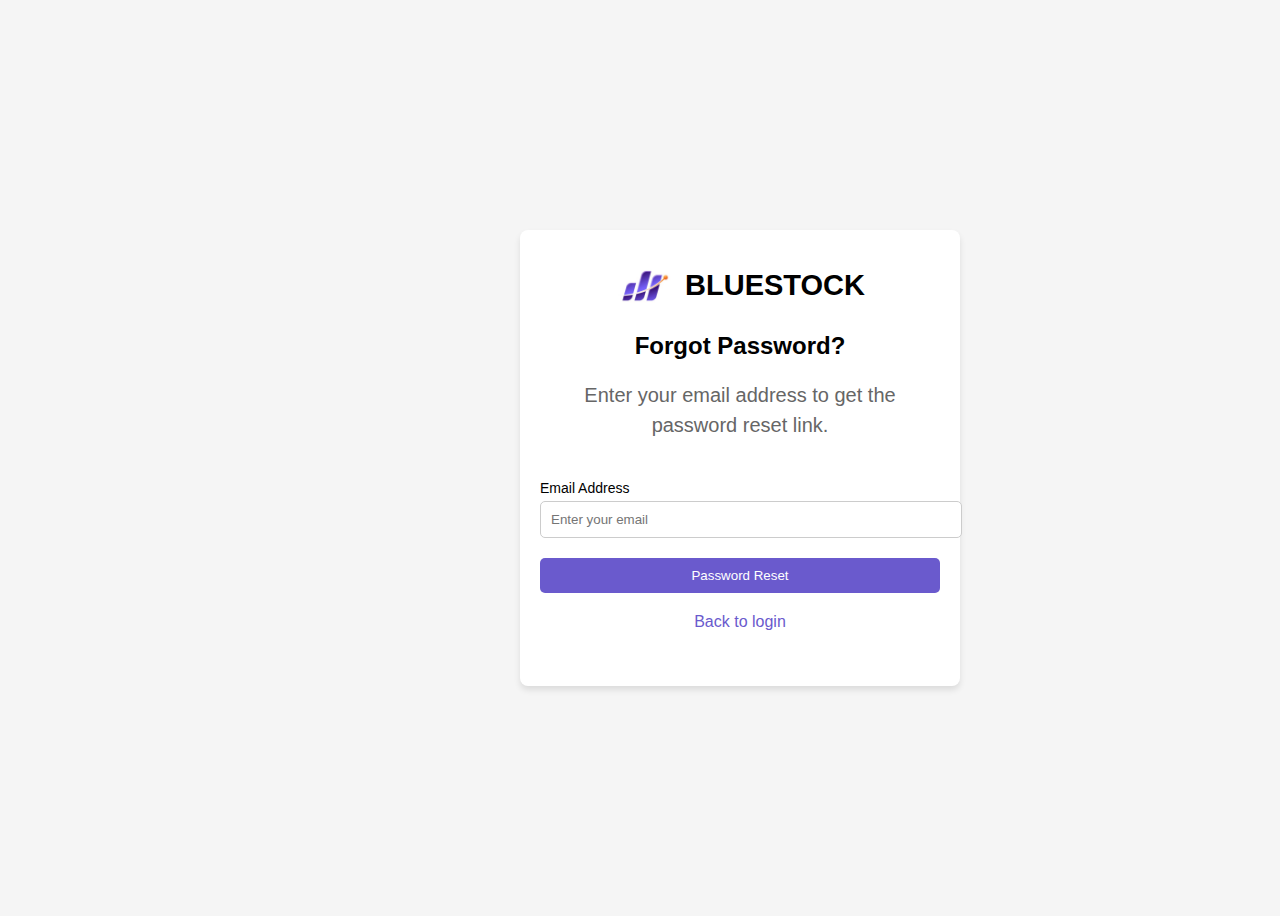
<file: Forgot Password Page/index.html>
<!DOCTYPE html>
<html lang="en">
<head>
    <meta charset="UTF-8">
    <meta name="viewport" content="width=device-width, initial-scale=1.0">
    <title>Forgot Password</title>
    <link rel="stylesheet" href="styles.css">
</head>
<body>
    <div class="forgot-password-container">
        <div class="logo-container">
            <img src="logo.png.jpg" alt="Logo" class="logo">
            <h1 class="brand-name">BLUESTOCK</h1>
        </div>

        <h2>Forgot Password?</h2>
        <p class="description">
            Enter your email address 
            to get the <br>password reset link.
        </p>
        
        <div class="spacer"></div>

        <label for="email">Email Address</label>
        <input type="email" id="email" placeholder="Enter your email">
        
        <button onclick="resetPassword()">Password Reset</button>
        <a href="login.html" class="back-link">Back to login</a>
    </div>

    <script src="script.js"></script>
</body>
</html>
</file>
<file: Forgot Password Page/styles.css>
body {
    font-family: Arial, sans-serif;
    display: flex;
    justify-content: center;
    align-items: center;
    height: 100vh;
    background-color: #f5f5f5;
}

.forgot-password-container {
    width: 400px;
    height: 416px;
    background: white;
    padding: 20px;
    border-radius: 8px;
    box-shadow: 0px 4px 6px rgba(0, 0, 0, 0.1);
    text-align: center;
    position: absolute;
    top: 230px;
    left: 520px;
}

/* Logo and BLUESTOCK text */
.logo-container {
    display: flex;
    align-items: center;
    justify-content: center;
    margin-bottom: 10px;
}

.logo {
    width: 60px; /* Adjust logo size */
    height: auto;
    margin-right: 10px;
}

.brand-name {
    font-size: 29px;
    font-weight: bold;
    color: black;
}

/* Forgot Password Heading */
h2 {
    margin: 10px 0;
    font-size: 24px; /* Increased font size */
    font-weight: bold;
}

/* Description text */
.description {
    font-size: 20px;
    color: #666;
    line-height: 1.5;
    margin-bottom: 20px;
}

/* Space between description and email input */
.spacer {
    height: 20px;
}

/* Email label */
label {
    display: block;
    text-align: left;
    font-size: 14px;
    margin-bottom: 5px;
}

/* Email input */
input {
    width: 100%;
    padding: 10px;
    margin-bottom: 20px;
    border: 1px solid #ccc;
    border-radius: 5px;
}

/* Button */
button {
    width: 100%;
    padding: 10px;
    background: #6a5acd;
    color: white;
    border: none;
    border-radius: 5px;
    cursor: pointer;
}

button:hover {
    background: #5848c2;
}

/* Back to login link */
.back-link {
    display: block;
    margin-top: 20px;
    color: #6a5acd;
    text-decoration: none;
}

.back-link:hover {
    text-decoration: underline;
}
</file>
